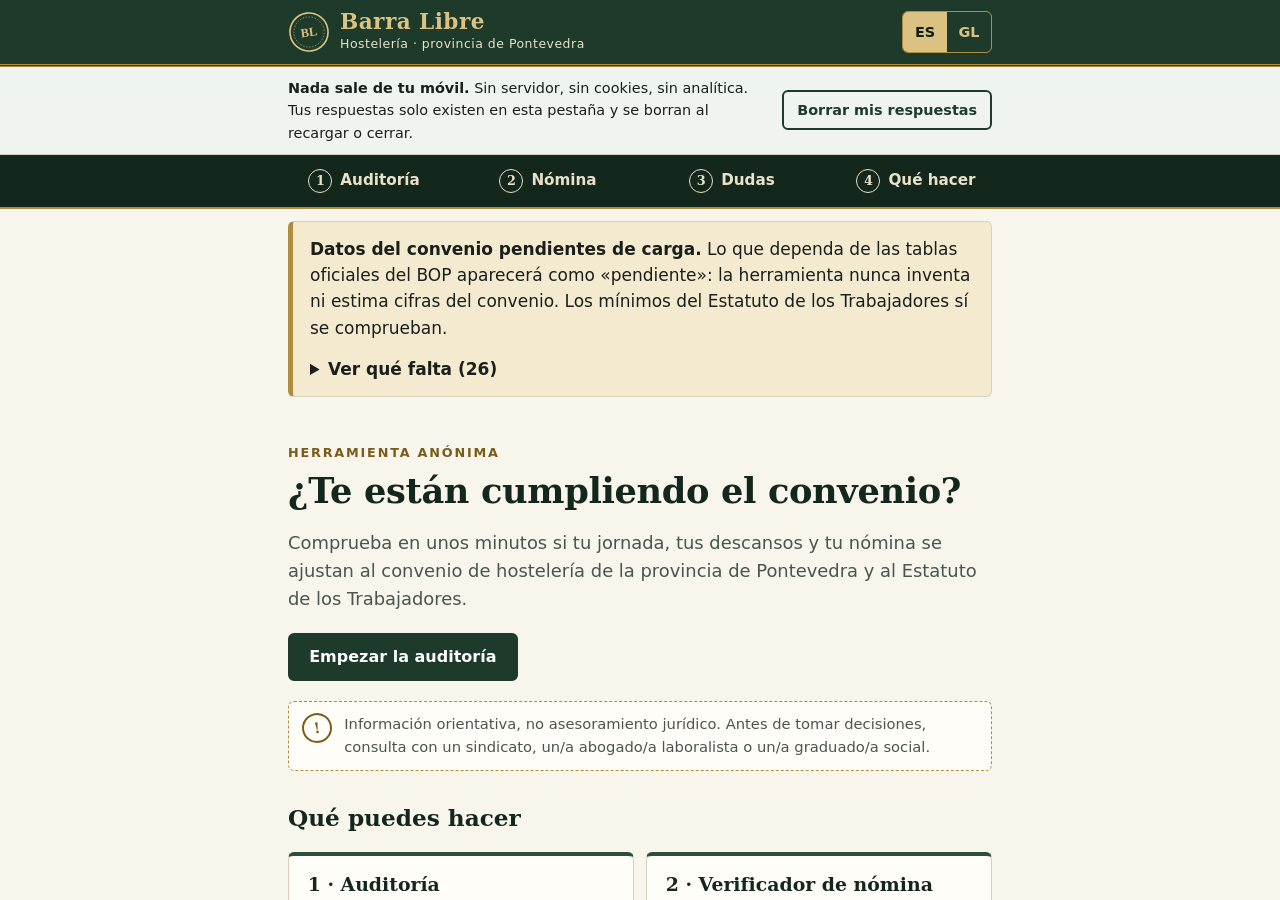
<file: barra-libre/site/index.html>
<!doctype html>
<html lang="es">
<head>
  <meta charset="utf-8">
  <meta name="viewport" content="width=device-width, initial-scale=1">
  <!-- Garantía técnica de privacidad: solo se cargan recursos del propio sitio y ningún formulario puede enviarse a ningún sitio. -->
  <meta http-equiv="Content-Security-Policy" content="default-src 'none'; script-src 'self'; style-src 'self'; img-src 'self' data:; connect-src 'self'; font-src 'self'; manifest-src 'self'; base-uri 'none'; form-action 'none'">
  <meta name="referrer" content="no-referrer">
  <meta name="robots" content="noindex">
  <meta name="theme-color" content="#1d3a2a">
  <title>Barra Libre · Hostelería Pontevedra</title>
  <meta name="description" content="Herramienta anónima para comprobar si tus condiciones en hostelería cumplen el convenio de Pontevedra. Nada sale de tu móvil.">
  <link rel="icon" href="favicon.svg" type="image/svg+xml">
  <link rel="stylesheet" href="css/main.css">
  <link rel="stylesheet" href="css/print.css" media="print">
  <script type="module" src="js/app.js"></script>
</head>
<body>
  <a class="skip-link" href="#main" data-i18n="a11y.skip">Saltar al contenido</a>

  <header class="site-header">
    <div class="wrap header-inner">
      <a class="brand" href="#inicio" aria-label="Barra Libre — inicio">
        <svg class="brand-seal" viewBox="0 0 64 64" aria-hidden="true" focusable="false">
          <circle cx="32" cy="32" r="29" fill="none" stroke="currentColor" stroke-width="2.5"/>
          <circle cx="32" cy="32" r="23" fill="none" stroke="currentColor" stroke-width="1" stroke-dasharray="2 2.6"/>
          <text x="32" y="38.5" text-anchor="middle" font-family="Georgia, serif" font-size="19" font-weight="700" fill="currentColor">BL</text>
        </svg>
        <span class="brand-text">
          <span class="brand-name">Barra Libre</span>
          <span class="brand-sub" data-i18n="app.tagline">Hostelería · provincia de Pontevedra</span>
        </span>
      </a>
      <div class="lang-toggle" role="group" aria-label="Idioma / Idioma" data-i18n-attr="aria-label:lang.label">
        <button type="button" class="lang-btn" data-lang="es" aria-pressed="true" lang="es">ES</button>
        <button type="button" class="lang-btn" data-lang="gl" aria-pressed="false" lang="gl">GL</button>
      </div>
    </div>
  </header>

  <div class="privacy-strip" role="note">
    <div class="wrap privacy-inner">
      <p>
        <strong data-i18n="privacy.title">Nada sale de tu móvil.</strong>
        <span data-i18n="privacy.body">Sin servidor, sin cookies, sin analítica. Tus respuestas solo existen en esta pestaña y se borran al recargar o cerrar.</span>
      </p>
      <button type="button" class="btn btn-ghost btn-small" id="btn-wipe" data-i18n="privacy.wipe">Borrar mis respuestas</button>
    </div>
  </div>

  <nav class="module-nav" aria-label="Módulos" data-i18n-attr="aria-label:nav.label">
    <ul class="wrap">
      <li><a href="#auditoria" data-route="auditoria"><span class="nav-num" aria-hidden="true">1</span><span data-i18n="nav.auditoria">Auditoría</span></a></li>
      <li><a href="#nomina" data-route="nomina"><span class="nav-num" aria-hidden="true">2</span><span data-i18n="nav.nomina">Nómina</span></a></li>
      <li><a href="#dudas" data-route="dudas"><span class="nav-num" aria-hidden="true">3</span><span data-i18n="nav.dudas">Dudas</span></a></li>
      <li><a href="#que-hacer" data-route="que-hacer"><span class="nav-num" aria-hidden="true">4</span><span data-i18n="nav.que_hacer">Qué hacer</span></a></li>
    </ul>
  </nav>

  <div id="data-status" class="wrap" aria-live="polite"></div>

  <main id="main" class="wrap" tabindex="-1">
    <noscript>
      <p class="callout callout-warn">Esta herramienta necesita JavaScript activado. Todo el cálculo se hace en tu propio dispositivo: no se envía nada a ningún servidor.</p>
    </noscript>
    <section id="view-inicio" class="view" data-view="inicio" aria-labelledby="h-inicio"></section>
    <section id="view-auditoria" class="view" data-view="auditoria" aria-labelledby="h-auditoria" hidden></section>
    <section id="view-nomina" class="view" data-view="nomina" aria-labelledby="h-nomina" hidden></section>
    <section id="view-dudas" class="view" data-view="dudas" aria-labelledby="h-dudas" hidden></section>
    <section id="view-que-hacer" class="view" data-view="que-hacer" aria-labelledby="h-que-hacer" hidden></section>
  </main>

  <footer class="site-footer">
    <div class="wrap">
      <p class="footer-legal" data-i18n="footer.legal">Barra Libre es una herramienta informativa. No es asesoramiento jurídico ni sustituye a un sindicato, abogado/a laboralista o graduado/a social.</p>
      <p id="footer-source" class="footer-source"></p>
      <p class="footer-privacy" data-i18n="footer.privacy">Este sitio no usa cookies, ni analítica, ni fuentes o scripts externos. Puedes comprobarlo en el código fuente.</p>
    </div>
  </footer>
</body>
</html>
</file>
<file: barra-libre/site/css/main.css>
/* Barra Libre — estilos base. Mobile-first. Sin fuentes externas. */

:root {
  --forest-950: #0f1f16;
  --forest-900: #14271c;
  --forest-800: #1d3a2a;
  --forest-700: #2a5039;
  --forest-600: #3b6a4d;
  --forest-100: #e3ebe4;
  --forest-50:  #f0f4ef;

  --brass-300: #dcc282;
  --brass-400: #c9a54e;
  --brass-500: #b08d3c;
  --brass-700: #7a5c1a;
  --brass-100: #f4ead0;

  --paper: #f8f5ec;
  --paper-2: #fffdf7;
  --ink: #1a1f1b;
  --muted: #4b544d;
  --line: #d5d0bf;

  --sev-grave: #9b1c1c;
  --sev-grave-bg: #fbeeee;
  --sev-revisable: #7a5600;
  --sev-revisable-bg: #fbf3df;
  --sev-correcto: #1f5c38;
  --sev-correcto-bg: #e9f3ec;

  --focus: #b8860b;

  --font-serif: "Iowan Old Style", "Palatino Linotype", Palatino, "Book Antiqua", Georgia, "Noto Serif", "DejaVu Serif", serif;
  --font-sans: system-ui, -apple-system, "Segoe UI", Roboto, "Noto Sans", Ubuntu, Cantarell, "Helvetica Neue", Arial, sans-serif;

  --radius: 6px;
  --gutter: 16px;
  --nav-h: 64px;
}

*, *::before, *::after { box-sizing: border-box; }

html { -webkit-text-size-adjust: 100%; text-size-adjust: 100%; }

body {
  margin: 0;
  background: var(--paper);
  color: var(--ink);
  font-family: var(--font-sans);
  font-size: 1.0625rem;
  line-height: 1.55;
  padding-bottom: calc(var(--nav-h) + env(safe-area-inset-bottom, 0px));
}

h1, h2, h3, h4 {
  font-family: var(--font-serif);
  line-height: 1.2;
  color: var(--forest-900);
  margin: 1.4em 0 .5em;
}
h1 { font-size: 1.85rem; letter-spacing: -.01em; }
h2 { font-size: 1.45rem; }
h3 { font-size: 1.18rem; }
p { margin: 0 0 .9em; }
a { color: var(--forest-700); text-underline-offset: .18em; }
a:hover { color: var(--forest-900); }
strong { font-weight: 650; }
ul, ol { padding-left: 1.3em; }
li + li { margin-top: .3em; }

:focus-visible {
  outline: 3px solid var(--focus);
  outline-offset: 2px;
  border-radius: 2px;
}

.wrap {
  width: 100%;
  max-width: 46rem;
  margin: 0 auto;
  padding-left: var(--gutter);
  padding-right: var(--gutter);
}

.visually-hidden {
  position: absolute !important;
  width: 1px; height: 1px;
  overflow: hidden; clip: rect(0 0 0 0);
  white-space: nowrap;
}

.skip-link {
  position: absolute;
  left: 8px; top: -100px;
  background: var(--brass-300);
  color: var(--forest-950);
  padding: .6em 1em;
  z-index: 100;
  font-weight: 700;
}
.skip-link:focus { top: 8px; }

/* ---------- Cabecera ---------- */

.site-header {
  background: var(--forest-800);
  color: var(--brass-300);
  border-bottom: 3px double var(--brass-500);
}
.header-inner {
  display: flex;
  align-items: center;
  justify-content: space-between;
  gap: 12px;
  min-height: 64px;
}
.brand {
  display: flex;
  align-items: center;
  gap: 10px;
  color: var(--brass-300);
  text-decoration: none;
  min-width: 0;
}
.brand:hover { color: #efdca6; }
.brand-seal { width: 42px; height: 42px; flex: none; transform: rotate(-8deg); }
.brand-text { display: flex; flex-direction: column; min-width: 0; }
.brand-name {
  font-family: var(--font-serif);
  font-size: 1.35rem;
  font-weight: 700;
  letter-spacing: .02em;
  line-height: 1.1;
}
.brand-sub {
  font-size: .78rem;
  color: #e9e1c9;
  letter-spacing: .04em;
  white-space: nowrap;
  overflow: hidden;
  text-overflow: ellipsis;
}

.lang-toggle { display: flex; border: 1px solid var(--brass-500); border-radius: var(--radius); overflow: hidden; flex: none; }
.lang-btn {
  appearance: none;
  border: 0;
  background: transparent;
  color: var(--brass-300);
  font: 700 .9rem/1 var(--font-sans);
  min-width: 44px;
  min-height: 40px;
  cursor: pointer;
}
.lang-btn[aria-pressed="true"] { background: var(--brass-300); color: var(--forest-950); }

/* ---------- Franja de privacidad ---------- */

.privacy-strip {
  background: var(--forest-50);
  border-bottom: 1px solid var(--line);
  font-size: .9rem;
}
.privacy-inner {
  display: flex;
  flex-wrap: wrap;
  align-items: center;
  justify-content: space-between;
  gap: 8px 16px;
  padding-top: 10px;
  padding-bottom: 10px;
}
.privacy-inner p { margin: 0; flex: 1 1 18rem; }

/* ---------- Navegación de módulos (abajo en móvil) ---------- */

.module-nav {
  position: fixed;
  left: 0; right: 0; bottom: 0;
  z-index: 50;
  background: var(--forest-900);
  border-top: 2px solid var(--brass-500);
  padding-bottom: env(safe-area-inset-bottom, 0px);
}
.module-nav ul {
  list-style: none;
  margin: 0 auto;
  padding: 0;
  display: grid;
  grid-template-columns: repeat(4, 1fr);
}
.module-nav li + li { margin: 0; }
.module-nav a {
  display: flex;
  flex-direction: column;
  align-items: center;
  justify-content: center;
  gap: 2px;
  min-height: var(--nav-h);
  color: #e9e1c9;
  text-decoration: none;
  font-size: .8rem;
  font-weight: 600;
  text-align: center;
  line-height: 1.15;
  padding: 4px 2px;
}
.nav-num {
  display: inline-grid;
  place-items: center;
  width: 24px; height: 24px;
  border: 1.5px solid currentColor;
  border-radius: 50%;
  font-family: var(--font-serif);
  font-size: .8rem;
}
.module-nav a[aria-current="page"] { color: var(--brass-300); background: var(--forest-800); box-shadow: inset 0 3px 0 var(--brass-400); }
.module-nav a:hover { color: #fff; }

@media (min-width: 760px) {
  body { padding-bottom: 0; }
  .module-nav {
    position: sticky;
    top: 0;
    bottom: auto;
    border-top: 0;
    border-bottom: 2px solid var(--brass-500);
  }
  .module-nav a { flex-direction: row; gap: 8px; font-size: .95rem; min-height: 52px; }
  .module-nav a[aria-current="page"] { box-shadow: inset 0 -3px 0 var(--brass-400); }
  h1 { font-size: 2.2rem; }
}

main { padding-top: 8px; padding-bottom: 40px; }
main:focus { outline: none; }

/* ---------- Componentes ---------- */

.eyebrow {
  font-size: .8rem;
  font-weight: 700;
  letter-spacing: .14em;
  text-transform: uppercase;
  color: var(--brass-700);
  margin: 1.6em 0 0;
}
.eyebrow + h1, .eyebrow + h2 { margin-top: .2em; }
.lead { font-size: 1.12rem; color: var(--muted); }

.rule {
  border: 0;
  height: 4px;
  border-top: 1px solid var(--brass-500);
  border-bottom: 1px solid var(--brass-500);
  margin: 1.6em 0;
}

.btn {
  appearance: none;
  display: inline-flex;
  align-items: center;
  justify-content: center;
  gap: .4em;
  min-height: 48px;
  padding: .6em 1.2em;
  border-radius: var(--radius);
  border: 2px solid var(--forest-800);
  background: var(--forest-800);
  color: #fff;
  font: 650 1rem/1.2 var(--font-sans);
  text-decoration: none;
  cursor: pointer;
}
.btn:hover { background: var(--forest-700); border-color: var(--forest-700); color: #fff; }
.btn[disabled] { opacity: .5; cursor: not-allowed; }
.btn-brass { background: var(--brass-300); border-color: var(--brass-500); color: var(--forest-950); }
.btn-brass:hover { background: var(--brass-400); border-color: var(--brass-700); color: var(--forest-950); }
.btn-ghost { background: transparent; color: var(--forest-800); }
.btn-ghost:hover { background: var(--forest-100); color: var(--forest-900); }
.btn-small { min-height: 40px; padding: .35em .9em; font-size: .9rem; }
.btn-row { display: flex; flex-wrap: wrap; gap: 10px; margin: 1.2em 0; }
.btn-row .spacer { flex: 1; }

.callout {
  border: 1px solid var(--line);
  border-left: 5px solid var(--forest-600);
  background: var(--paper-2);
  padding: .8em 1em;
  border-radius: var(--radius);
  margin: 1em 0;
}
.callout > :last-child { margin-bottom: 0; }
.callout-warn { border-left-color: var(--brass-500); background: var(--brass-100); }
.callout-danger { border-left-color: var(--sev-grave); background: var(--sev-grave-bg); }

.disclaimer {
  display: flex;
  gap: 12px;
  align-items: flex-start;
  border: 1px dashed var(--brass-500);
  background: var(--paper-2);
  padding: .75em .9em;
  border-radius: var(--radius);
  font-size: .92rem;
  color: var(--muted);
  margin: 1em 0 1.4em;
}
.disclaimer p { margin: 0; }
.disclaimer-mark {
  flex: none;
  width: 30px; height: 30px;
  display: grid; place-items: center;
  border: 2px solid var(--brass-700);
  border-radius: 50%;
  color: var(--brass-700);
  font-family: var(--font-serif);
  font-weight: 700;
  transform: rotate(-8deg);
}

.card {
  background: var(--paper-2);
  border: 1px solid var(--line);
  border-radius: var(--radius);
  padding: 1em 1.1em;
  margin: 1em 0;
}
.card h3:first-child, .card h2:first-child { margin-top: 0; }

.module-grid { display: grid; gap: 12px; margin: 1.2em 0; }
@media (min-width: 560px) { .module-grid { grid-template-columns: 1fr 1fr; } }
.module-card {
  display: block;
  text-decoration: none;
  color: var(--ink);
  background: var(--paper-2);
  border: 1px solid var(--line);
  border-top: 4px solid var(--forest-700);
  border-radius: var(--radius);
  padding: 1em 1.1em;
}
.module-card:hover { border-color: var(--brass-500); color: var(--ink); }
.module-card h3 { margin: 0 0 .3em; }
.module-card p { margin: 0; color: var(--muted); font-size: .95rem; }

/* ---------- Sellos de tinta (severidad) ---------- */

.stamp {
  --stamp: var(--forest-700);
  display: inline-block;
  color: var(--stamp);
  border: 3px double var(--stamp);
  border-radius: 4px;
  padding: .15em .55em;
  font-family: var(--font-serif);
  font-size: .82rem;
  font-weight: 700;
  letter-spacing: .14em;
  text-transform: uppercase;
  line-height: 1.3;
  transform: rotate(-3deg);
  white-space: nowrap;
  background: transparent;
}
.stamp-grave { --stamp: var(--sev-grave); }
.stamp-revisable { --stamp: var(--sev-revisable); }
.stamp-correcto { --stamp: var(--sev-correcto); }
.stamp-pendiente { --stamp: var(--muted); border-style: dashed; }
.stamp-orientativo { --stamp: var(--brass-700); }

/* ---------- Cuestionario ---------- */

.progress {
  display: flex;
  gap: 6px;
  margin: 1em 0 .4em;
  padding: 0;
  list-style: none;
}
.progress li { flex: 1; height: 6px; border-radius: 3px; background: var(--line); margin: 0; }
.progress li.done { background: var(--forest-600); }
.progress li.current { background: var(--brass-500); }
.progress-label { font-size: .9rem; color: var(--muted); margin: 0 0 .6em; }

.q { border: 0; padding: 0; margin: 0 0 1.4em; min-width: 0; }
.q legend, .q-label {
  display: block;
  font-weight: 650;
  font-size: 1.02rem;
  margin-bottom: .45em;
  padding: 0;
}
.q-help { font-size: .9rem; color: var(--muted); margin: -.2em 0 .6em; }

.options { display: grid; gap: 8px; }
.option {
  position: relative;
  display: flex;
  align-items: center;
  gap: 10px;
  min-height: 48px;
  padding: .55em .8em;
  border: 1.5px solid var(--line);
  border-radius: var(--radius);
  background: var(--paper-2);
  cursor: pointer;
}
.option:hover { border-color: var(--forest-600); }
.option input { width: 20px; height: 20px; margin: 0; flex: none; accent-color: var(--forest-700); }
.option:has(input:checked) { border-color: var(--forest-700); background: var(--forest-50); box-shadow: inset 4px 0 0 var(--forest-700); }
.option:has(input:focus-visible) { outline: 3px solid var(--focus); outline-offset: 2px; }

.field-number { display: flex; align-items: center; gap: 10px; }
input[type="number"], select {
  font: inherit;
  min-height: 48px;
  padding: .45em .7em;
  border: 1.5px solid var(--muted);
  border-radius: var(--radius);
  background: #fff;
  color: var(--ink);
}
input[type="number"] { width: 8.5em; }
select { width: 100%; max-width: 30rem; }
.unit { color: var(--muted); font-size: .95rem; }
input[aria-invalid="true"] { border-color: var(--sev-grave); }
.field-error { color: var(--sev-grave); font-size: .9rem; margin: .3em 0 0; }

/* ---------- Informe ---------- */

.report-head {
  border: 2px solid var(--forest-800);
  border-radius: var(--radius);
  padding: 1em 1.1em;
  background: var(--paper-2);
  position: relative;
  margin: 1em 0;
}
.report-head h2 { margin-top: 0; }
.report-summary { display: flex; flex-wrap: wrap; gap: 10px 18px; align-items: center; margin: .4em 0 0; padding: 0; list-style: none; }
.report-summary li { margin: 0; display: flex; align-items: center; gap: 8px; font-weight: 600; }

.findings { list-style: none; padding: 0; margin: 0; }
.finding {
  background: var(--paper-2);
  border: 1px solid var(--line);
  border-left: 6px solid var(--sev, var(--line));
  border-radius: var(--radius);
  padding: .9em 1em;
  margin: 0 0 12px;
  break-inside: avoid;
}
.finding + .finding { margin-top: 0; }
.finding.sev-grave { --sev: var(--sev-grave); }
.finding.sev-revisable { --sev: var(--sev-revisable); }
.finding.sev-correcto { --sev: var(--sev-correcto); }
.finding-head { display: flex; justify-content: space-between; align-items: flex-start; gap: 12px; }
.finding h3 { margin: 0 0 .35em; font-size: 1.08rem; }
.finding p { margin: 0 0 .5em; }
.cites { font-size: .88rem; color: var(--muted); margin: .4em 0 0; padding: 0; list-style: none; }
.cites li { margin: 0; }
.cites li::before { content: "§ "; color: var(--brass-700); font-weight: 700; }
.pending-tag { font-style: italic; color: var(--muted); }

/* ---------- Tablas (nómina) ---------- */

.table-wrap { overflow-x: auto; margin: 1em 0; }
table.calc { width: 100%; border-collapse: collapse; font-size: .95rem; }
table.calc caption { text-align: left; font-family: var(--font-serif); font-weight: 700; font-size: 1.08rem; color: var(--forest-900); padding-bottom: .4em; }
table.calc th, table.calc td { padding: .5em .4em; border-bottom: 1px solid var(--line); vertical-align: top; }
table.calc th { text-align: left; font-weight: 600; }
table.calc td.num { text-align: right; font-variant-numeric: tabular-nums; white-space: nowrap; }
table.calc tr.total th, table.calc tr.total td { border-top: 2px solid var(--forest-800); border-bottom: 3px double var(--forest-800); font-weight: 700; }
table.calc .muted { color: var(--muted); font-weight: 400; font-size: .88rem; display: block; }

.figure-big {
  font-family: var(--font-serif);
  font-size: 2rem;
  font-weight: 700;
  color: var(--forest-900);
  font-variant-numeric: tabular-nums;
}

/* ---------- Dudas ---------- */

.topic-list { list-style: none; padding: 0; display: grid; gap: 8px; }
.topic-list li { margin: 0; }
.topic-btn, .choice-btn {
  width: 100%;
  text-align: left;
  justify-content: flex-start;
  background: var(--paper-2);
  color: var(--ink);
  border: 1.5px solid var(--line);
  font-weight: 600;
}
.topic-btn:hover, .choice-btn:hover { background: var(--forest-50); color: var(--ink); border-color: var(--forest-600); }
.choice-btn::after { content: "→"; margin-left: auto; color: var(--brass-700); }
.crumbs { list-style: none; padding: 0; margin: .8em 0; display: flex; flex-wrap: wrap; gap: 4px 6px; font-size: .88rem; color: var(--muted); }
.crumbs li { margin: 0; }
.crumbs li + li::before { content: "›"; margin-right: 6px; color: var(--brass-700); }
.answer { border-top: 3px double var(--brass-500); padding-top: .6em; }

/* ---------- Qué hacer ---------- */

.steps { counter-reset: step; list-style: none; padding: 0; }
.steps > li {
  counter-increment: step;
  position: relative;
  padding-left: 3.1em;
  margin: 0 0 1.5em;
}
.steps > li::before {
  content: counter(step);
  position: absolute;
  left: 0; top: .1em;
  width: 2.2em; height: 2.2em;
  display: grid; place-items: center;
  border: 2px solid var(--forest-700);
  border-radius: 50%;
  font-family: var(--font-serif);
  font-weight: 700;
  color: var(--forest-800);
  transform: rotate(-6deg);
}
.steps h3 { margin-top: 0; }
.deadline-list { list-style: none; padding: 0; }
.deadline-list li {
  display: grid;
  grid-template-columns: minmax(6.5em, auto) 1fr;
  gap: 4px 12px;
  border-bottom: 1px solid var(--line);
  padding: .55em 0;
  margin: 0;
}
.deadline-list .plazo { font-family: var(--font-serif); font-weight: 700; color: var(--forest-900); }

/* ---------- Estado de datos ---------- */

#data-status:empty { display: none; }
.data-pending { margin-top: 12px; }
.data-pending summary { cursor: pointer; font-weight: 650; }
.data-pending code { font-size: .85em; word-break: break-all; }

.site-footer {
  border-top: 3px double var(--brass-500);
  background: var(--forest-900);
  color: #e9e1c9;
  font-size: .88rem;
  padding: 1.4em 0 1.6em;
}
.site-footer p { margin: 0 0 .6em; }
.site-footer a { color: var(--brass-300); }

.print-only { display: none; }

@media (prefers-reduced-motion: reduce) {
  * { scroll-behavior: auto !important; transition: none !important; }
}

/* Rutas JSON largas y cabeceras con sello: nunca provocar scroll horizontal en móvil */
code { overflow-wrap: anywhere; word-break: break-word; }
.finding-head { flex-wrap: wrap; }
.finding-head h2, .finding-head h3 { flex: 1 1 12rem; min-width: 0; }
</file>
<file: barra-libre/site/css/print.css>
/* Impresión / "Guardar como PDF". Todo lo genera el navegador: no pasa por ningún servidor. */

@page { margin: 16mm 14mm; }

html, body {
  background: #fff !important;
  color: #000;
  font-size: 11pt;
  padding: 0 !important;
}
* { -webkit-print-color-adjust: exact; print-color-adjust: exact; }

.site-header,
.privacy-strip,
.module-nav,
.site-footer,
#data-status,
.skip-link,
.no-print,
.btn,
.btn-row { display: none !important; }

.print-only { display: block !important; }

.wrap { max-width: none; padding: 0; }
main { padding: 0; }

/* Solo se imprime la vista activa */
.view[hidden] { display: none !important; }

.print-header {
  border-bottom: 3px double #000;
  padding-bottom: 6pt;
  margin-bottom: 10pt;
}
.print-header .print-title { font-family: var(--font-serif); font-size: 18pt; font-weight: 700; margin: 0; }
.print-header p { margin: 2pt 0; font-size: 9.5pt; }

h1 { font-size: 18pt; }
h2 { font-size: 14pt; }
h3 { font-size: 12pt; }
h1, h2, h3 { break-after: avoid; }

.finding, .card, .report-head, table.calc tr { break-inside: avoid; }
.finding { border-color: #999; }
.disclaimer { border-color: #666; color: #000; }
.stamp { transform: none; }
a { color: #000; text-decoration: none; }
</file>
